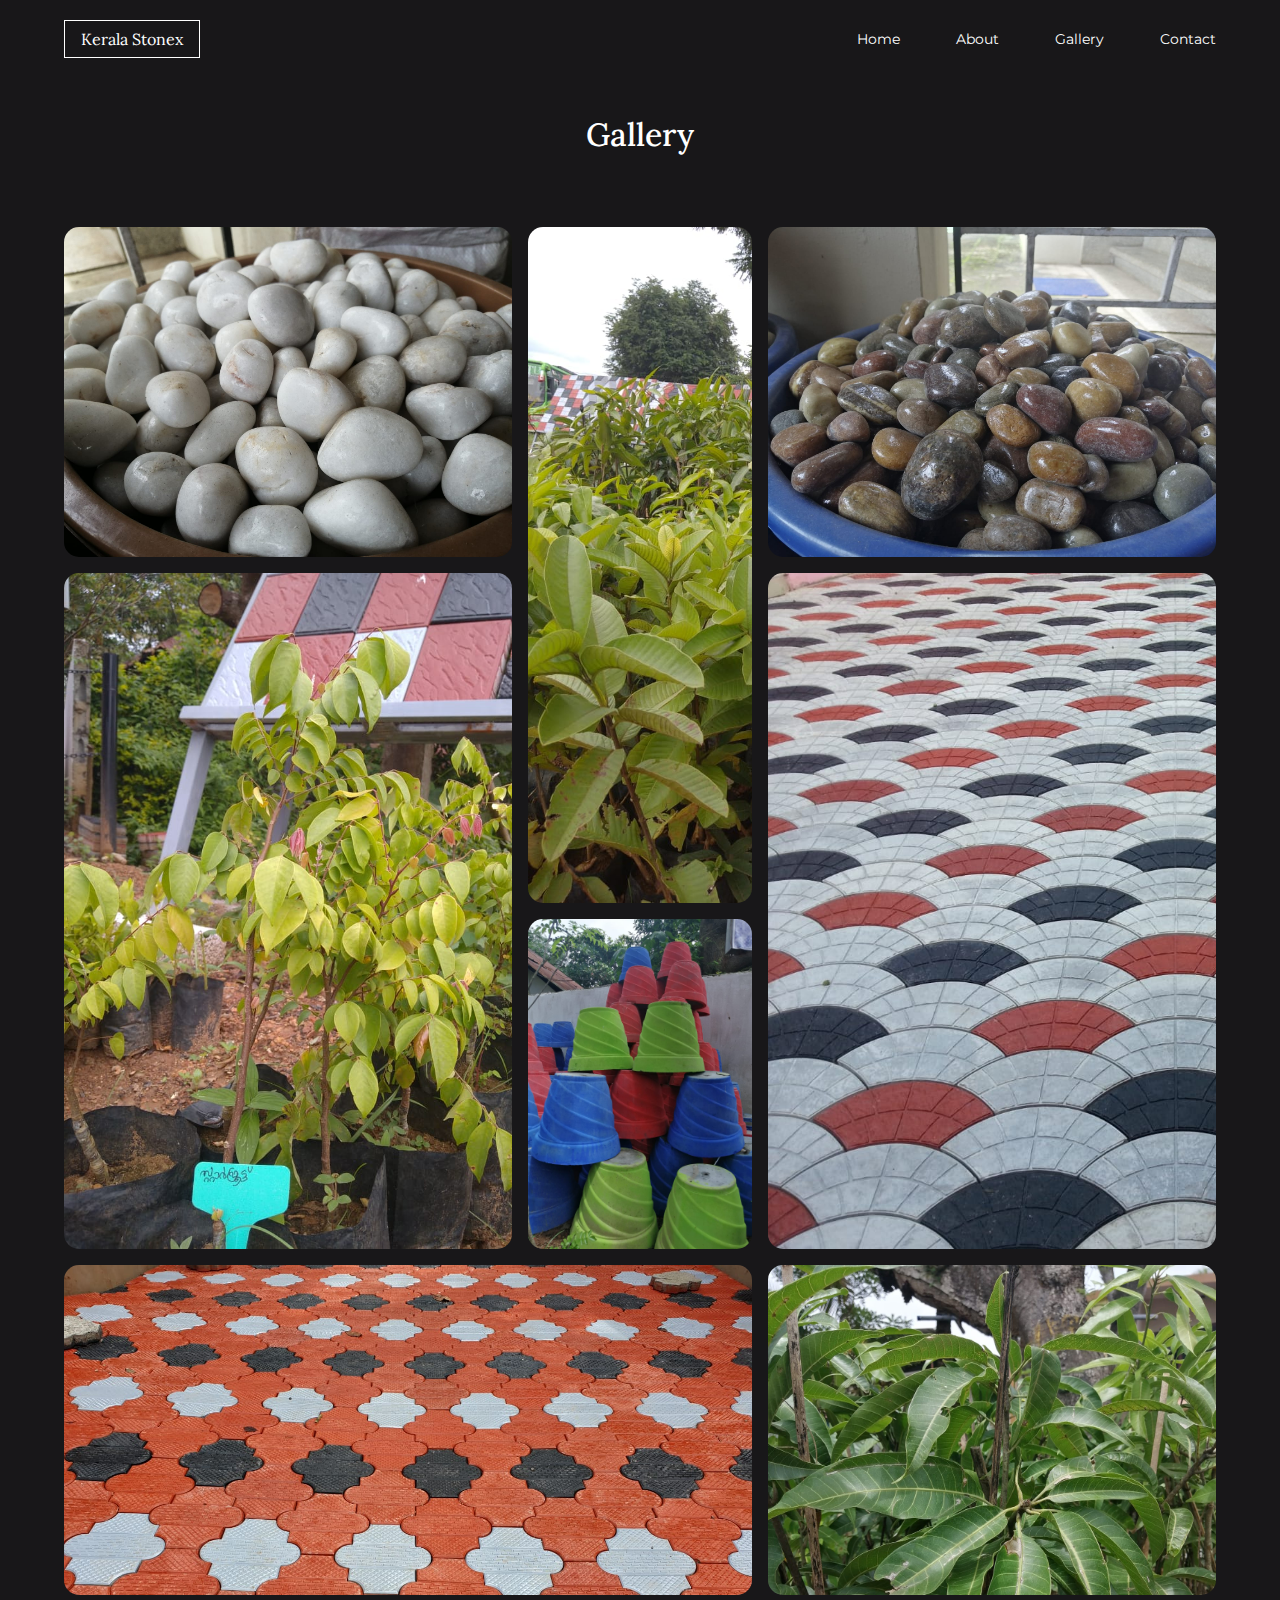
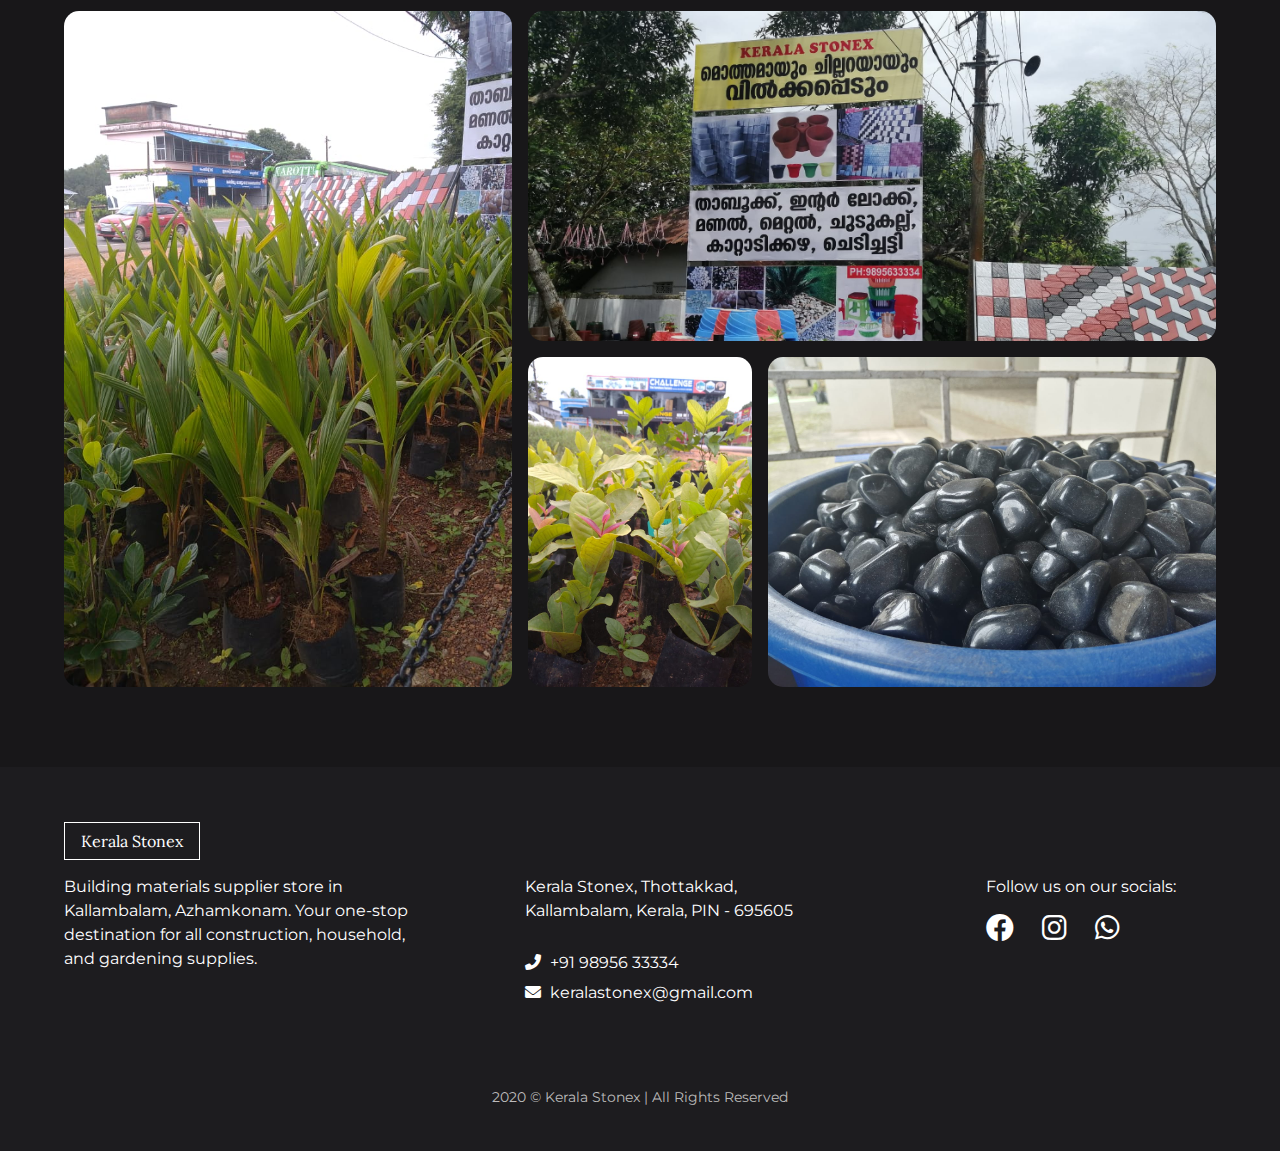
<file: pages/gallery.html>
<!DOCTYPE html>
<html lang="en">
<head>
    <meta charset="UTF-8">
    <meta http-equiv="X-UA-Compatible" content="IE=edge">
    <meta name="viewport" content="width=device-width, initial-scale=1.0">
    <link rel="stylesheet" href="../src/style.css">
    <link rel="stylesheet" href="../src/secondary.css">
    <link href="https://fonts.googleapis.com/css2?family=Lora:wght@400;500&family=Montserrat:wght@400;500;700&display=swap" rel="stylesheet"> 
    <link rel="stylesheet" href="https://cdnjs.cloudflare.com/ajax/libs/font-awesome/6.0.0-beta2/css/all.min.css">
    <title>Kerala Stonex | Gallery</title>
</head>
<body>
    <header class="header container">
        <div class="navigation">
            <div class="logo">
                <a href="../index.html">Kerala Stonex</a>
            </div>
            <div class="burger">
                <div class="line1"></div>
                <div class="line2"></div>
                <div class="line3"></div>
            </div>
        </div>
        <nav class="nav">
            <ul class="nav-list">
                <li class="nav-item"><a href="../index.html" class="nav-link">Home</a></li>
                <li class="nav-item"><a href="../index.html#about-section" class="nav-link">About</a></li>
                <li class="nav-item"><a href="./gallery.html" class="nav-link gallery">Gallery
                    <!-- <ul class="gallery-list">
                        <li>Interlock</li>
                        <li>Plants</li>
                    </ul> -->
                </a></li>
                <li class="nav-item"><a href="../index.html#contact-section" class="nav-link">Contact</a></li>
            </ul>
        </nav>
    </header>

    <section class="gallery-section container">
        <h2 class="section-title">Gallery</h2>
        <div class="gallery-container">
            <div class="item rock1"></div>
    
            <div class="item row-span-2 plant1"></div>
    
            <div class="item rock2"></div>
    
            <div class="item row-span-2 plant2"></div>
    
            <div class="item row-span-2 interlock1"></div>
            
            <div class="item pot1"></div>
    
            <div class="item col-span-2 interlock2"></div>
    
            <div class="item plant3"></div>
    
            <div class="item row-span-2 plant4"></div>
    
            <div class="item col-span-2 shop1"></div>
    
            <div class="item plant5"></div>
    
            <div class="item rock3"></div>
        </div>
    </section>


    <footer class="footer">
        <div class="container">
            <div class="logo-container">
                <a class="logo" href="./index.html">Kerala Stonex</a>
            </div>
            <div class="row">
                <div class="footer-item">
                    <p class="section-text description">
                        Building materials supplier store in Kallambalam, Azhamkonam. Your one-stop destination for all construction, household, and gardening supplies.
                    </p>
                </div>
                <div class="footer-item">
                    <p class="section-text address">Kerala Stonex, Thottakkad, Kallambalam, Kerala, PIN - 695605</p>
                    <ul class="phone-email">
                        <li class="phone-icon contact-icon">
                            <i class="fas fa-phone-alt"></i>
                            <a href="tel:+919895633334">+91 98956 33334</a>
                        </li>
                        <li class="email-icon contact-icon">
                            <i class="fas fa-envelope"></i>
                            <a href="mailto:keralastonex@gmail.com">keralastonex@gmail.com</a>
                        </li>
                    </ul>
                </div>
                <div class="footer-item">
                    <p class="section-text footer-text">Follow us on our socials:</p>
                    <ul class="socials">
                        <li class="social-icon"><a href="https://www.facebook.com/Kerala-Stonex-102973305468839" target="_blank">
                            <i class="fa-brands fa-facebook"></i>
                        </a></li>
                        <li class="social-icon"><a href="https://www.instagram.com/keralastonex/" target="_blank">
                            <i class="fa-brands fa-instagram"></i>
                        </a></li>
                        <li class="social-icon"><a href="https://wa.me/9895633334" target="_blank">
                            <i class="fa-brands fa-whatsapp"></i>
                        </a></li>
                    </ul>
                </div>
            </div>
            <p class="rights">2020 © Kerala Stonex | All Rights Reserved</p>
        </div>
    </footer>

    <script src="../src/main.js"></script>
</body>
</html>
</file>
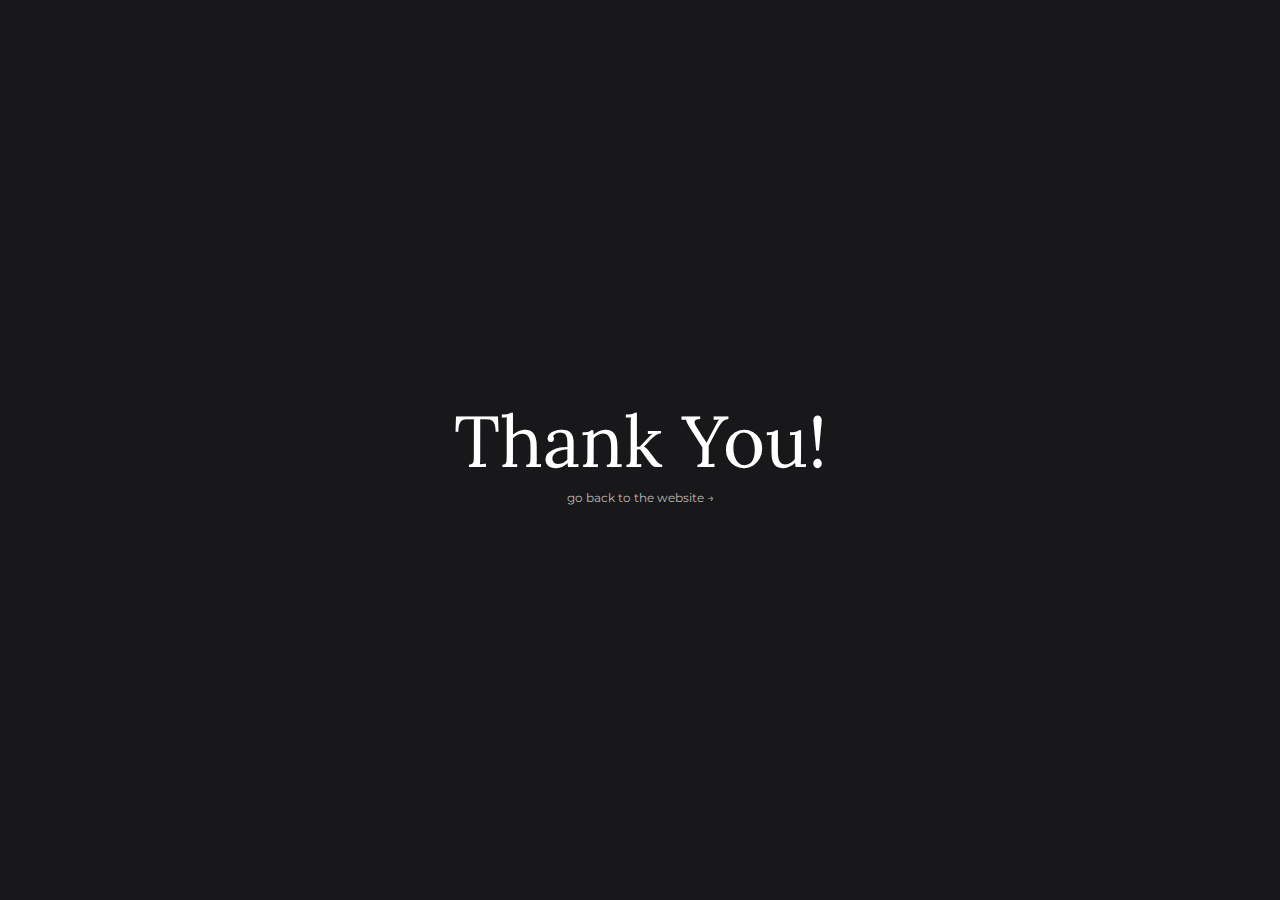
<file: pages/thankyou.html>
<!DOCTYPE html>
<html lang="en">
<head>
    <meta charset="UTF-8">
    <meta http-equiv="X-UA-Compatible" content="IE=edge">
    <meta name="viewport" content="width=device-width, initial-scale=1.0">
    <link rel="stylesheet" href="../src/secondary.css">
    <link rel="stylesheet" href="../src/style.css">
    <link href="https://fonts.googleapis.com/css2?family=Lora:wght@400;500&family=Montserrat:wght@400;500;700&display=swap" rel="stylesheet"> 
    <title>Kerala Stonex | Thank You</title>
</head>
<body>
    <div class="wrapper">
        <div class="ty-container">
            <h1 class="hero-title">Thank You!</h1>
            <a href="../index.html" class="go-back">go back to the website &#8594;</a>
        </div>
    </div>
</body>
</html>
</file>
<file: src/style.css>
*, 
*::before,
*::after {
    box-sizing: border-box;
}

html {
    scroll-behavior: smooth;
}

:root {
    --primary-bg: #181719;
    --secondary-bg: #1D1C1F;
    --light-grey: #BCBBBB;
    --white: #FFFFFF;
}

body {
    margin: 0;
    font-family: 'Montserrat', sans-serif;
    /* font-size: 14px; */
    color: var(--white);
    background-color: var(--primary-bg);
}

h1, 
h2, 
h3 {
 font-family: 'Lora', serif;
 margin: 0;
}


.container {
    width: min(1200px, 90%);
    margin: 0 auto;
}

img {
    max-width: 100%;
}

a {
    text-decoration: none;
    color: white;
}

section {
    padding: 4em 0;
    margin-top: 1em;
}

.primary-btn {
    display: inline-block;
    border: 2px solid;
    padding: 0.75em 1.25em;
    margin-bottom: 2em;
    font-weight: 500;
    transition: all 350ms ease;
}

.primary-btn:focus,
.primary-btn:hover {
    background: white;
    color: var(--primary-bg);
}

.secondary-btn {
    display: inline-block;
    background: transparent;
    color: var(--white);
    border: 2px solid white;
    width: 30%;
    padding: 0.75em 1.25em;
    margin-top: 1em;
    font-weight: 500;
    text-transform: uppercase;
    transition: all 350ms ease;
}

.secondary-btn:focus,
.secondary-btn:hover {
    background: white;
    color: var(--primary-bg);
}

.arrow {
    width: 40px;
    height: 40px;
    display: grid;
    place-items: center;
    margin: 0 auto;
    border: 1px solid;
    border-radius: 50%;
    transition: all 350ms ease;
}

.arrow:hover,
.arrow:focus {
    background-color: var(--white);
    color: var(--primary-bg);
    border-color: var(--white);
}

/* TYPOGRAPHY */

.section-title {
    font-size: 2rem;
    text-align: center;
    margin-bottom: 1.5em;
    font-weight: 500;
}

.section-text {
    line-height: 1.5;
    margin: 1.5em 0;
}

.header {
    margin-top: 1.25em;
}

.logo {
    font-family: 'Lora', sans-serif;
    border: 1px solid;
    width: max-content;
    padding: 0.5em 1em;
    transition: all 200ms ease;
}

.logo:hover {
    transform: scale(.97);
}

.burger {
    cursor: pointer;
}

.burger div {
    height: 2px;
    width: 30px;
    margin: 6px;
    border-radius: 100px;
    background-color: var(--white);
    transition: all 200ms ease;
}
/* toggle animation */
.toggle .line1{
    transform: rotate(-45deg) translate(-5px, 6px);
}
.toggle .line2{
    opacity: 0;
}
.toggle .line3{
    transform: rotate(45deg) translate(-5px,-6px);
}


.navigation {
    display: flex;
    justify-content: space-between;
    align-items: center;
}

.nav {
    font-size: 14px;
    position: relative;
    background: var(--primary-bg);
    height: 0;  
    overflow-y: hidden;

    transition: all 350ms ease;
}

.nav-list {
    padding: 0 0 0 0.25em;
    list-style: none;  
    margin: 3em 0;  
    border-bottom: 1px solid #1f1e20;
}

.nav-item + .nav-item {
    margin: 3.5em 0;
}

.show-nav {
    height: 90vh;
    overflow-y: initial;
}

/* HERO SECTION */
#hero-section .section-text {
    width: 95%;
    font-weight: 500;
}

.hero-title {
    font-weight: 400;
    font-size: 3rem;
}

.hero-img {
    width: 100%;
    height: 40vh;
    background: url('../images/hero-img.jpg') no-repeat;
    background-size: cover;
    background-position: right;
}

/* ABOUT SECTION */
.profile {
    display: flex;
    flex-direction: column;
    align-items: center;
    margin-top: 4em;
}

.profile-img {
    width: 100px;
    border-radius: 50%;
}

.name-desig {
    text-align: center;
}

.name {
    font-size: 1.125rem;
    font-weight: 500;
    text-transform: uppercase;
    margin-bottom: 0.4em;
}

.designation {
    margin-top: 0;
    font-size: 0.825rem;
    color: var(--light-grey);
}

/* highlights */
.highlights {
    text-align: center;
}

.highlight-item {
    margin: 4em;
}

.h-number {
    margin-bottom: 0;
    font-size: 3rem;
    font-weight: 700;
}
.h-detail {
    font-weight: 500;
    font-size: 0.825rem;
    margin-top: 0.5em;
    text-transform: capitalize;
}

/* CONTACT SECTION */

.contact-form {
    /* margin-top: 3em; */
    background-color: var(--secondary-bg);
    padding: 4em 1em;
}

.form {
    display: flex;
    flex-direction: column;
}

.form label {
    display: flex;
    flex-direction: column;
}

label + label{
    margin-top: 2em;
}

.user-input {
    border: none;
    margin-top: 0.5em;
    background-color: transparent;
    color: var(--white);
    border: 1px solid var(--white);
    padding: 0.5em 1em;
}

/* FOOTER SECTION */

.footer {
    background-color: var(--secondary-bg);
    padding: 4em 0;

    position: relative;
}

.description {
    width: 90%;
}

.footer-item {
    margin-bottom: 4em;
}

.footer-text {
    margin-bottom: 0;
}

.address {
    width: 80%;
}

.phone-email {
    list-style: none;
    padding: 0;
}

.contact-icon a {
    display: inline-block;
    margin: 0.35em;
}

.socials {
    display: flex;
    list-style: none;
    margin-top: 0.75em;
    padding: 0;
}

.social-icon {
    font-size: 1.75rem;
    transition: all 350ms ease;
}

.social-icon + .social-icon {
    margin-left: 1em;
}

.social-icon:hover,
.social-icon:focus {
    transform: scale(0.92);
}

.rights {
    text-align: center;
    color: var(--light-grey);
    font-size: 0.875rem;
    position: absolute;
    bottom: 40px;
    left: -50%;
    right: 50%;
    transform: translate(50%, 50%);
}


@media (min-width: 800px) {
    .row {
        display: flex;
        justify-content: space-between;
    }

    .col {
        width: 47%;
    }

    .col + .col {
        width: 45%;
    }

    #hero-section {
        padding: 7em 0;
    }

    #hero-section .row {
        align-items: center;
    }
    
    .hero-title {
        font-size: 4.5rem;
    }

    #contact-section .row {
        align-items: center;
    }

    section {
        padding: 3.5em 0;
    }

    .hero-img {
        height: 55vh;
    }

    .profile {
        margin-top: 2em;
    }

    .contact-form {
        padding: 3em 2em;
    }

    .burger {
        display: none;
    }

    .nav{
        height: auto;
        overflow-y: initial;
    }

    .nav-list {
        padding: 0;
        display: flex;
        margin: 0;  
        border-bottom: none;
    }
    
    .nav-item + .nav-item {
        margin: 0 0 0 4em;
    }

    .header {
        display: flex;
        justify-content: space-between;
        align-items: center;
    }

    .footer .row {
        justify-content: space-between;
    }

    .footer-item {
        width: 35%;
    }

    .footer-item:last-child {
        width: 20%;
    }

    .gallery-list {
        position: absolute;   
    }

    .show-gallery {
        height: ;
    }

    .gallery-list li:last-child {
        padding-bottom: 1em;
    }

    .highlights .row {
        flex-wrap: wrap;
        /* justify-content: center; */
    }
}
</file>
<file: src/secondary.css>
.wrapper {
  min-height: 100vh;
  display: grid;
  place-items: center;
  text-align: center;
}

.ty-container .section-text {
  margin-top: 0.5em;
}

.go-back {
  color: var(--light-grey);
  font-size: 0.75rem;
}

img {
  max-width: 100%;
  height: 100%;
  width: 100%;
  display: block;
}

.gallery-container {
  display: grid;
  grid-template-columns: 2fr 1fr 2fr;
  grid-template-rows: repeat(6, 330px);
  gap: 1rem;
  padding: 1.5em 0;
}

.item {
  overflow: hidden;
  border-radius: 15px;
}

.row-span-2 {
  grid-row: span 2;
}
.col-span-2 {
  grid-column: span 2;
}

.rock1 {
  background: url('../images/rock1.jpg') no-repeat;
  background-size: cover;
}
.plant1 {
  background: url('../images/plant1.jpg') no-repeat;
  background-size: cover;
}
.rock2 {
  background: url('../images/rock2.jpg') no-repeat;
  background-size: cover;
}
.plant2 {
  background: url('../images/plant2.jpg') no-repeat;
  background-size: cover;
}
.interlock1 {
  background: url('../images/interlock1.jpg') no-repeat;
  background-size: cover;
}
.pot1 {
  background: url('../images/pot1.jpg') no-repeat;
  background-size: cover;
}
.interlock2 {
  background: url('../images/interlock2.jpg') no-repeat;
  background-size: cover;
}
.plant3 {
  background: url('../images/plant3.jpg') no-repeat;
  background-size: cover;
}
.plant4 {
  background: url('../images/plant4.jpg') no-repeat;
  background-size: cover;
}
.shop1 {
  background: url('../images/shop1.jpg') no-repeat;
  background-size: cover;
  background-position: 0 -20px;
}
.plant5 {
  background: url('../images/plant5.jpg') no-repeat;
  background-size: cover;
}
.rock3 {
  background: url('../images/rock3.jpg') no-repeat;
  background-size: cover;
}

@media (max-width: 800px) {
  .gallery-container {
      grid-template-columns: 1fr;
      grid-template-rows: repeat(12, 330px);
  }

  .row-span-2 {
      grid-row: span 1;
  }
  .col-span-2 {
      grid-column: span 1;
  }

  .item {
    background-position: center;
  }
  
}
</file>
